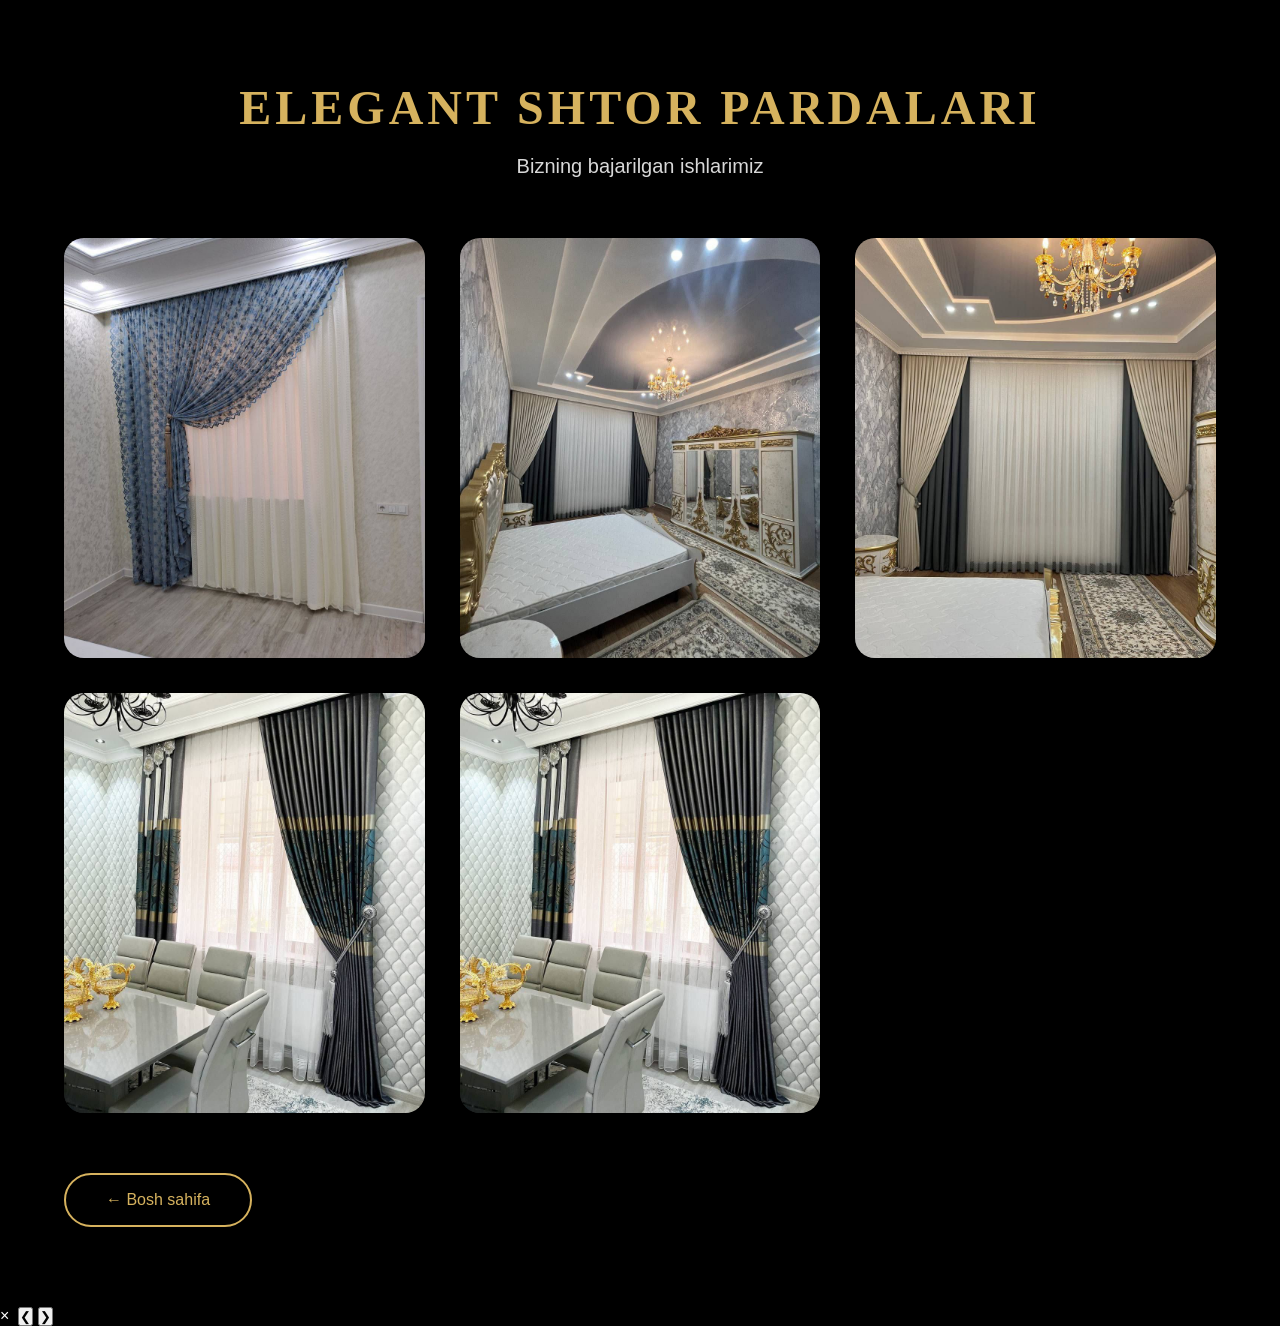
<file: catalog.html>
<!DOCTYPE html>
<html lang="uz">

<head>
    <meta charset="UTF-8">
    <meta name="viewport" content="width=device-width, initial-scale=1.0">
    <title>Katalog | Elegant Shtor Pardalari</title>

    <link rel="stylesheet" href="style.css">
</head>

<body>

    <section class="catalog-page">

        <h1 class="catalog-title">
            ELEGANT SHTOR PARDALARI
        </h1>

        <p class="catalog-text">
            Bizning bajarilgan ishlarimiz
        </p>

        <div class="catalog-gallery">
            <div class="card">
                <img src="images/14.jpg" alt="Shtor">
            </div>

            <div class="card">
                <img src="images/15.jpg" alt="Shtor">
            </div>

            <div class="card">
                <img src="images/16.jpg" alt="Shtor">
            </div>

            <div class="card">
                <img src="images/18.jpg" alt="Shtor">
            </div>

            <div class="card">
                <img src="images/18.jpg" alt="Shtor">
            </div>

        </div>

        <a href="index.html" class="back-btn">
            ← Bosh sahifa
        </a>

    </section>
<!-- Lightbox -->
<div class="lightbox" id="lightbox">
    <span class="close">&times;</span>

    <img class="lightbox-img" id="lightbox-img">

    <button class="prev">&#10094;</button>
    <button class="next">&#10095;</button>
</div>

<script src="script.js"></script>
</body>

</html>
</file>
<file: style.css>
/* ==========================================
   RESET
========================================== */

*{
    margin:0;
    padding:0;
    box-sizing:border-box;
}

html{
    scroll-behavior:smooth;
}

body{
    font-family:"Montserrat",sans-serif;
    background:#000;
    color:#fff;
    overflow-x:hidden;
}
/* ==========================================
   PRELOADER
========================================== */

#preloader{
    position:fixed;
    inset:0;
    background:#000;
    display:flex;
    justify-content:center;
    align-items:center;
    z-index:999999;
    transition:opacity .8s ease, visibility .8s ease;
}

#preloader.hide{
    opacity:0;
    visibility:hidden;
}

.loader-content{
    text-align:center;
}

.loader-logo{
    font-family:"Cormorant Garamond",serif;
    font-size:82px;
    color:#d6b25e;
    letter-spacing:12px;
    margin-bottom:15px;
}

.loader-subtitle{
    color:#ffffff;
    letter-spacing:8px;
    font-size:18px;
    margin-bottom:35px;
}

.loader-line{
    width:240px;
    height:3px;
    margin:auto;
    background:rgba(255,255,255,.15);
    overflow:hidden;
    border-radius:10px;
    position:relative;
}

.loader-line::before{

    content:"";

    position:absolute;

    left:-100%;
    top:0;

    width:100%;
    height:100%;

    background:linear-gradient(
        90deg,
        transparent,
        #d6b25e,
        transparent
    );

    animation:loaderMove 1.8s linear infinite;

}

@keyframes loaderMove{

    from{
        left:-100%;
    }

    to{
        left:100%;
    }

}

/* ==========================================
   HERO
========================================== */

.hero{
    position:relative;
    width:100%;
    height:100vh;
    display:flex;
    align-items:center;
    overflow:hidden;
}

/* ==========================================
   HERO SLIDER
========================================== */

.hero-slider{
    position:absolute;
    inset:0;
    width:100%;
    height:100%;
    z-index:0;
    overflow:hidden;

    background-size:cover;
    background-position:center;
    background-repeat:no-repeat;
}

.hero-slider .tile{

    position:absolute;

    background-repeat:no-repeat;
    background-size:cover;

    backface-visibility:hidden;
    transform-style:preserve-3d;

}

/* ==========================================
   DARK OVERLAY
========================================== */

.overlay{

    position:absolute;
    inset:0;

    background:linear-gradient(
        90deg,
        rgba(0,0,0,.70),
        rgba(0,0,0,.40),
        rgba(0,0,0,.15)
    );

    z-index:1;

}

/* ==========================================
   CONTENT
========================================== */

.hero-content{

    position:relative;
    z-index:5;

    width:90%;
    max-width:650px;

    margin-left:8%;

}

.logo{

    display:flex;
    flex-direction:column;

    margin-bottom:20px;

    font-family:"Cormorant Garamond",serif;

}

.logo .word{

    font-size:34px;

    letter-spacing:8px;

    color:#d6b25e;

}

.logo .subtitle{

    margin-top:8px;

    letter-spacing:6px;

    font-size:14px;

}

.hero h1{

    font-family:"Cormorant Garamond",serif;

    font-size:72px;

    line-height:1.1;

    margin-bottom:25px;

}

.hero p{

    font-size:20px;

    color:#ececec;

    margin-bottom:45px;

}

/* ==========================================
   BUTTON
========================================== */

.btn{

    display:inline-block;

    padding:18px 48px;

    border-radius:60px;

    text-decoration:none;

    color:#000;

    font-weight:700;

    background:linear-gradient(
        135deg,
        #d6b25e,
        #f6d67a
    );

    transition:.35s;

}

.btn:hover{

    transform:translateY(-5px);

}

/* ==========================================
   NAVBAR
========================================== */

.navbar{

    position:fixed;

    top:0;
    left:0;

    width:100%;

    display:flex;

    justify-content:space-between;

    align-items:center;

    padding:24px 8%;

    background:rgba(0,0,0,.18);

    backdrop-filter:blur(12px);

    z-index:9999;

}

.navbar nav{

    display:flex;

    gap:40px;

}

.navbar nav a{

    color:#fff;

    text-decoration:none;

    transition:.3s;

}

.navbar nav a:hover{

    color:#d6b25e;

}
/* ==========================================
   HERO ANIMATIONS
========================================== */

.hero-slider{
    animation: heroZoom 18s ease-in-out infinite alternate;
    transform-origin:center;
    will-change:transform;
}


@keyframes heroZoom{

    from{
        transform:scale(1);
    }

    to{
        transform:scale(1.03);
    }

}

.hero-content{
    animation:fadeUp 1.2s ease;
}

@keyframes fadeUp{

    from{
        opacity:0;
        transform:translateY(40px);
    }

    to{
        opacity:1;
        transform:translateY(0);
    }

}

.hero h1{
    animation:titleZoom 6s ease-in-out infinite;
}

@keyframes titleZoom{

    0%{
        opacity:0;
        transform:scale(.85);
    }

    15%{
        opacity:1;
        transform:scale(1);
    }

    80%{
        opacity:1;
        transform:scale(1);
    }

    100%{
        opacity:0;
        transform:scale(.85);
    }

}

/* ==========================================
   HERO LIGHT
========================================== */

.hero::before{

    content:"";

    position:absolute;

    top:-40%;
    left:-30%;

    width:220px;
    height:180%;

    background:linear-gradient(
        transparent,
        rgba(255,255,255,.18),
        transparent
    );

    transform:rotate(18deg);

    animation:heroLight 8s linear infinite;

    z-index:2;

}

@keyframes heroLight{

    from{
        left:-30%;
    }

    to{
        left:130%;
    }

}

/* ==========================================
   FEATURES
========================================== */

.features{

    position:relative;

    width:220px;
    height:36px;

    margin:35px 0;

}

.features span{

    position:absolute;

    width:100%;

    opacity:0;

    font-size:22px;

    animation:changeWord 9s infinite;

}

.features span:nth-child(2){
    animation-delay:3s;
}

.features span:nth-child(3){
    animation-delay:6s;
}

@keyframes changeWord{

    0%{
        opacity:0;
        transform:translateY(20px);
    }

    10%{
        opacity:1;
        transform:translateY(0);
    }

    30%{
        opacity:1;
    }

    40%{
        opacity:0;
        transform:translateY(-20px);
    }

    100%{
        opacity:0;
    }

}

/* ==========================================
   MUSIC BUTTON
========================================== */

#musicToggle{

    position:fixed;

    right:30px;
    bottom:30px;

    width:65px;
    height:65px;

    border:none;

    border-radius:50%;

    cursor:pointer;

    color:#fff;

    font-size:28px;

    background:linear-gradient(
        145deg,
        #d4af37,
        #8b6b00
    );

    z-index:9999;

    transition:.35s;

}

#musicToggle:hover{

    transform:scale(1.1);

}

#musicToggle.playing{

    animation:musicPulse 2s infinite;

}

@keyframes musicPulse{

    0%{
        transform:scale(1);
    }

    50%{
        transform:scale(1.08);
    }

    100%{
        transform:scale(1);
    }

}

/* ==========================================
   SCROLL ANIMATION
========================================== */

.hidden{

    opacity:0;

    transform:translateY(60px);

    transition:
        opacity .8s ease,
        transform .8s ease;

}

.show{

    opacity:1;

    transform:translateY(0);

}
/* ==========================================
   ADVANTAGES
========================================== */

.advantages{
    padding:100px 8%;
    background:#111;
}

.advantages h2{
    text-align:center;
    font-size:48px;
    color:#d6b25e;
    margin-bottom:60px;
    font-family:"Cormorant Garamond",serif;
}

.advantages-grid{
    display:grid;
    grid-template-columns:repeat(auto-fit,minmax(250px,1fr));
    gap:30px;
}

.adv-card{
    position:relative;
    overflow:hidden;

    background:rgba(255,255,255,.03);

    border:1px solid rgba(214,178,94,.18);

    border-radius:24px;

    padding:45px 30px;

    text-align:center;

    backdrop-filter:blur(12px);

    transition:.45s;
}

.adv-card:hover{

    transform:translateY(-12px);

    border-color:#d6b25e;

    box-shadow:0 25px 60px rgba(214,178,94,.18);

}
.adv-card:hover::before{

    opacity:1;

}
.adv-card h3{

    font-size:52px;

    color:#d6b25e;

    margin-bottom:18px;

    text-shadow:0 0 15px rgba(214,178,94,.25);

}

.adv-card::before{

    content:"";

    position:absolute;

    inset:0;

    background:linear-gradient(
        135deg,
        transparent,
        rgba(214,178,94,.08),
        transparent
    );

    opacity:0;

    transition:.45s;

}

/* ==========================================
   GALLERY
========================================== */

.gallery{
    padding:120px 0;
    background:#070707;
}

.gallery-title{
    text-align:center;
    font-size:52px;
    color:#fff;
    margin-bottom:60px;
    font-family:"Cormorant Garamond",serif;
}

.curtain-gallery{
    width:90%;
    max-width:1300px;
    height:700px;
    margin:auto;
    position:relative;
    overflow:hidden;
    border-radius:24px;
    box-shadow:0 25px 70px rgba(0,0,0,.6);
}

.gallery-back,
.gallery-front{
    position:absolute;
    inset:0;
}

.gallery-back img,
.gallery-front img{
    width:100%;
    height:100%;
    object-fit:cover;
    display:block;
}

.gallery-front{
    z-index:2;
    pointer-events:none;
}

.left-half,
.right-half{
    position:absolute;
    top:0;
    width:50%;
    height:100%;
    overflow:hidden;
    transition:1.2s ease;
}

.left-half{
    left:0;
}

.right-half{
    right:0;
}

.left-half img{
    position:absolute;
    left:0;
}

.right-half img{
    position:absolute;
    right:0;
}

.curtain-gallery.open .left-half{
    transform:translateX(-100%);
}

.curtain-gallery.open .right-half{
    transform:translateX(100%);
}

/* ==========================================
   CONTACT
========================================== */

.contact{
    padding:100px 8%;
    background:#0d0d0d;
}

.contact h2{
    text-align:center;
    font-size:46px;
    color:#d6b25e;
    margin-bottom:45px;
    font-family:"Cormorant Garamond",serif;
}

.contact-box{
    max-width:700px;
    margin:auto;
    background:#1b1b1b;
    border-radius:20px;
    padding:40px;
    text-align:center;
}

.contact-box p{
    margin:15px 0;
    font-size:20px;
    color:#fff;
}

/* ==========================================
   FOOTER
========================================== */

.footer{
    background:#090909;
    text-align:center;
    padding:70px 20px;
    border-top:1px solid rgba(214,178,94,.2);
}

.footer h2{
    color:#d6b25e;
    font-size:42px;
    margin-bottom:15px;
    letter-spacing:6px;
}

.footer p{
    color:#ddd;
    margin:10px 0;
}

.footer small{
    display:block;
    margin-top:30px;
    color:#777;
}
/* ==========================================
   CATALOG
========================================== */

.catalog-page{
    width:90%;
    max-width:1400px;
    margin:auto;
    padding:80px 0;
}

.catalog-title{
    text-align:center;
    font-size:48px;
    color:#d6b25e;
    font-family:"Cormorant Garamond",serif;
    letter-spacing:4px;
}

.catalog-text{
    text-align:center;
    font-size:20px;
    color:#d8d8d8;
    margin:20px 0 60px;
}

.catalog-gallery{
    display:grid;
    grid-template-columns:repeat(auto-fit,minmax(320px,1fr));
    gap:35px;
}

.card{
    overflow:hidden;
    border-radius:20px;
    background:#1b1b1b;
    box-shadow:0 15px 35px rgba(0,0,0,.45);
    transition:.4s;
}

.card:hover{
    transform:translateY(-10px);
    box-shadow:0 20px 45px rgba(214,178,94,.35);
}

.card img{
    width:100%;
    height:420px;
    object-fit:cover;
    display:block;
    transition:.5s;
}

.card:hover img{
    transform:scale(1.08);
}

.back-btn{
    display:inline-block;
    margin:60px auto 0;
    padding:16px 40px;
    border:2px solid #d6b25e;
    color:#d6b25e;
    text-decoration:none;
    border-radius:50px;
    transition:.35s;
}

.back-btn:hover{
    background:#d6b25e;
    color:#000;
}
/* ==========================================
   MOBILE
========================================== */

@media (max-width:768px){

    /* Navbar */

    .navbar{
    flex-direction:column;
    gap:10px;
    padding:12px 15px;
}

    .navbar nav{
        display:grid;
        grid-template-columns:repeat(3,auto);
        gap:12px 18px;
        justify-content:center;
    }

    .navbar nav a{
        font-size:15px;
    }

    /* Hero */

    .hero{
        min-height:100vh;
        height:auto;
        padding:120px 25px 70px;
    }

    .hero-content{
    width:100%;
    margin:0;
    padding-top:40px;
    text-align:left;
}

    .logo .word{
        font-size:24px;
        letter-spacing:4px;
    }

    .logo .subtitle{
        font-size:12px;
        letter-spacing:3px;
    }

    .hero h1{
        font-size:32px;
        line-height:1.2;
    }

    .hero p{
        font-size:18px;
    }

    .features span{
        font-size:18px;
    }

    .btn{
        padding:15px 30px;
        font-size:16px;
    }

    /* Gallery */

    .gallery{
        padding:70px 0;
    }

    .gallery-title{
        font-size:32px;
        margin-bottom:30px;
    }

    .curtain-gallery{
        width:95%;
        height:260px;
        border-radius:18px;
    }

    /* Advantages */

    .advantages{
        padding:70px 25px;
    }

    .advantages h2{
        font-size:34px;
    }

    .advantages-grid{
        grid-template-columns:1fr;
    }

    /* Contact */

    .contact{
        padding:70px 25px;
    }

    .contact h2{
        font-size:34px;
    }

    .contact-box{
        padding:25px;
    }

    .contact-box p{
        font-size:17px;
    }

    /* Footer */

    .footer{
        padding:60px 20px;
    }

    .footer h2{
        font-size:30px;
    }

    .footer p,
    .footer small{
        font-size:15px;
    }

    /* Music */

    #musicToggle{
        width:60px;
        height:60px;
        right:20px;
        bottom:20px;
        font-size:26px;
    }

}
/* ===== PARDALAR SEHRI ===== */

.video-section{
    padding:100px 20px;
    background:#0b0b0b;
    text-align:center;
}

.video-section h2{
    font-size:52px;
    color:#d4af37;
    margin-bottom:20px;
}

.video-subtitle{
    color:#d9d9d9;
    font-size:22px;
    margin-bottom:40px;
}

.video-box{
    max-width:900px;
    margin:0 auto;
}

.video-box video{
    width:100%;
    border-radius:20px;
}
.video-box{
    position:relative;
}

.play-video-btn{

    position:absolute;

    left:50%;
    top:50%;

    transform:translate(-50%,-50%);

    padding:18px 40px;

    font-size:22px;

    border:none;

    border-radius:50px;

    cursor:pointer;

    background:#d4af37;

    color:#111;

    font-weight:700;

    transition:.35s;
}

.play-video-btn:hover{

    transform:translate(-50%,-50%) scale(1.08);

    box-shadow:0 0 35px rgba(212,175,55,.6);

}
.video-box video{
    pointer-events:none;
}

.video-box.playing video{
    pointer-events:auto;
}
.video-box{
    width:100%;
}

.video-box video{
    display:block;
    width:100%;
    height:auto;
    aspect-ratio:16/9;
    object-fit:cover;
}
</file>
